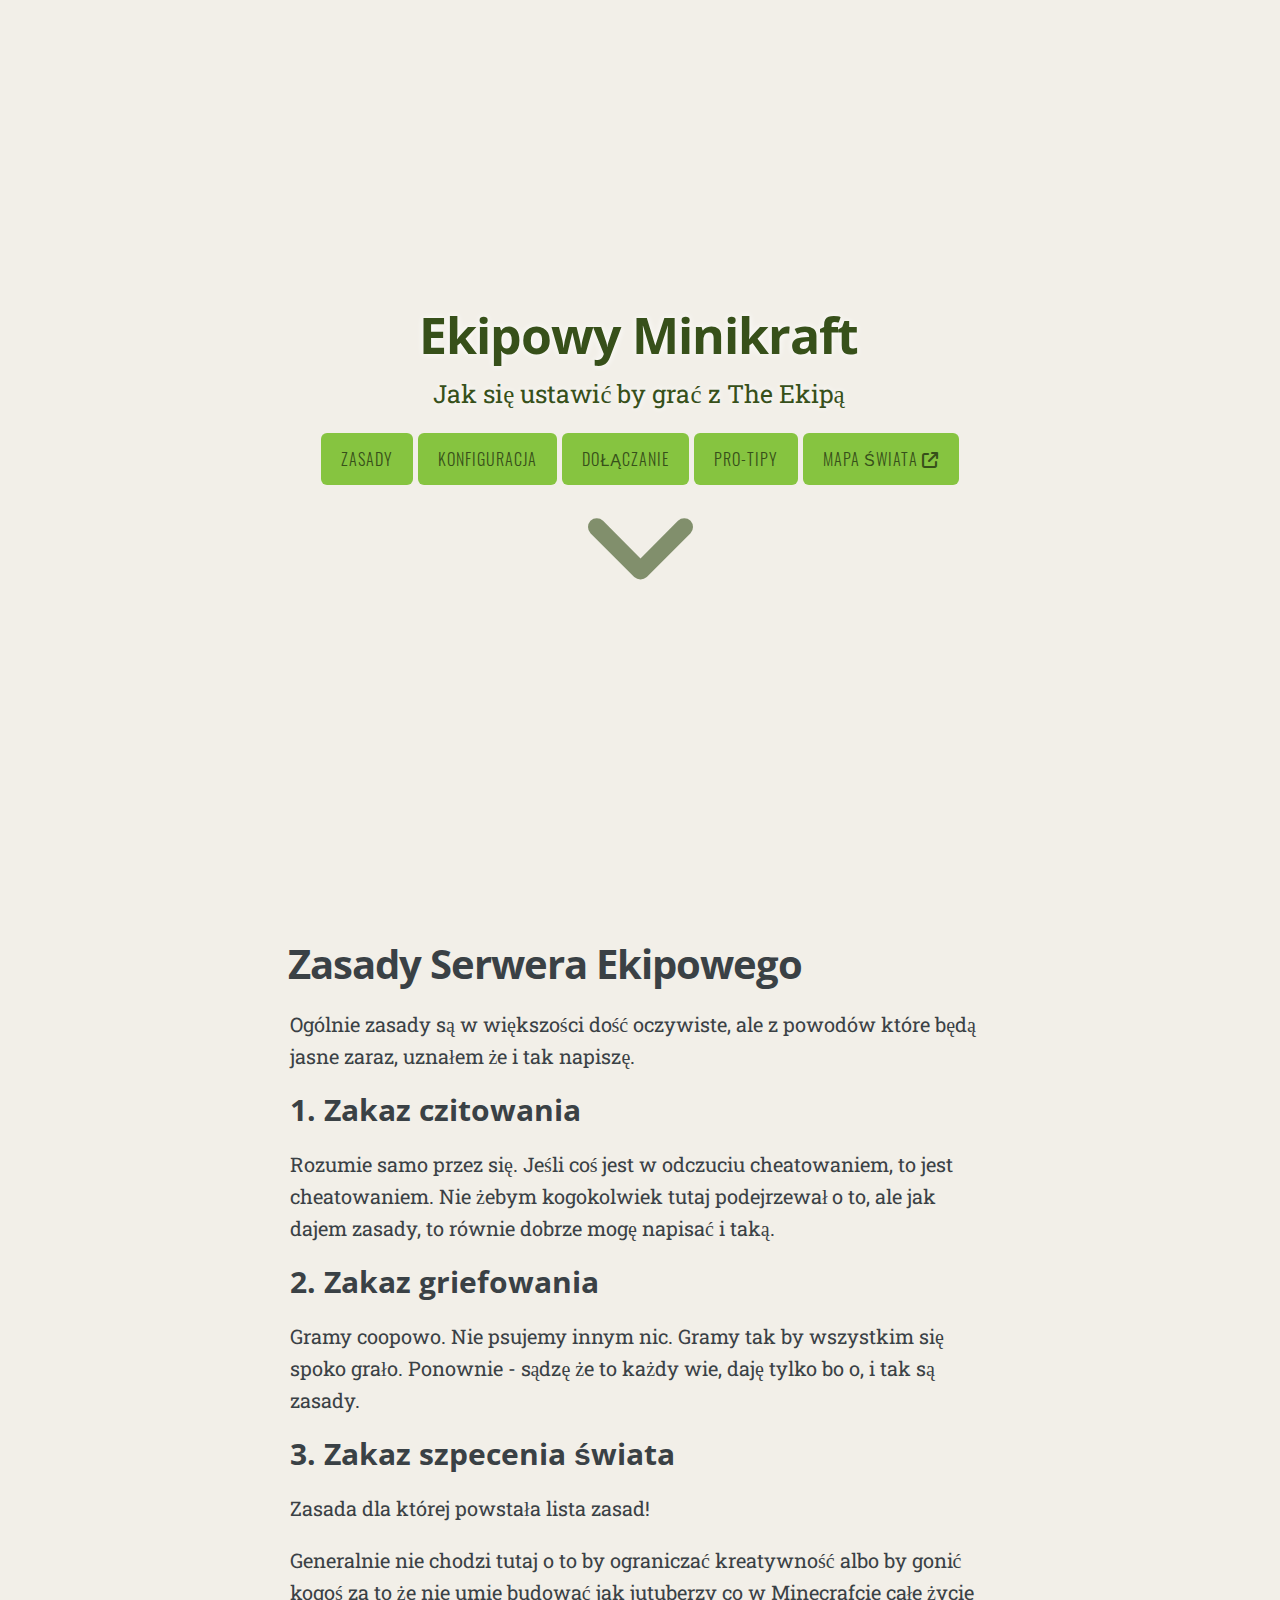
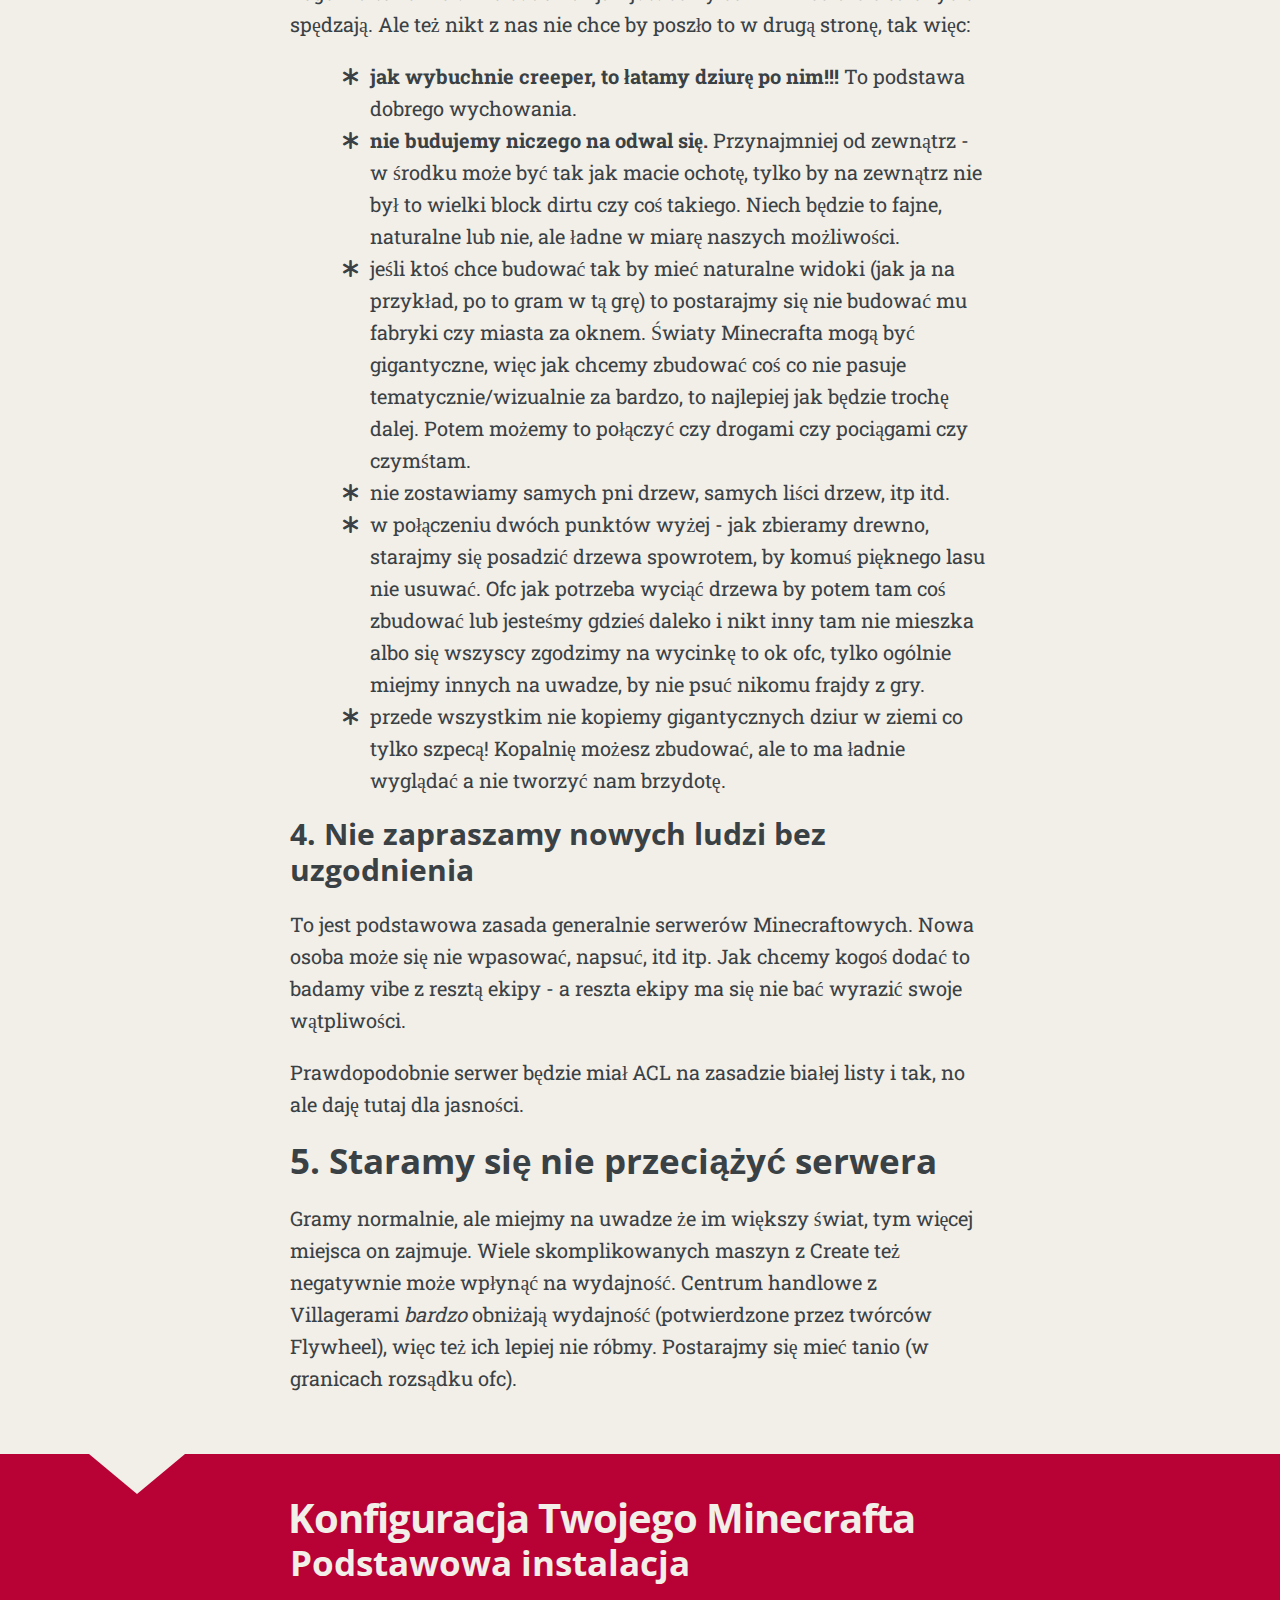
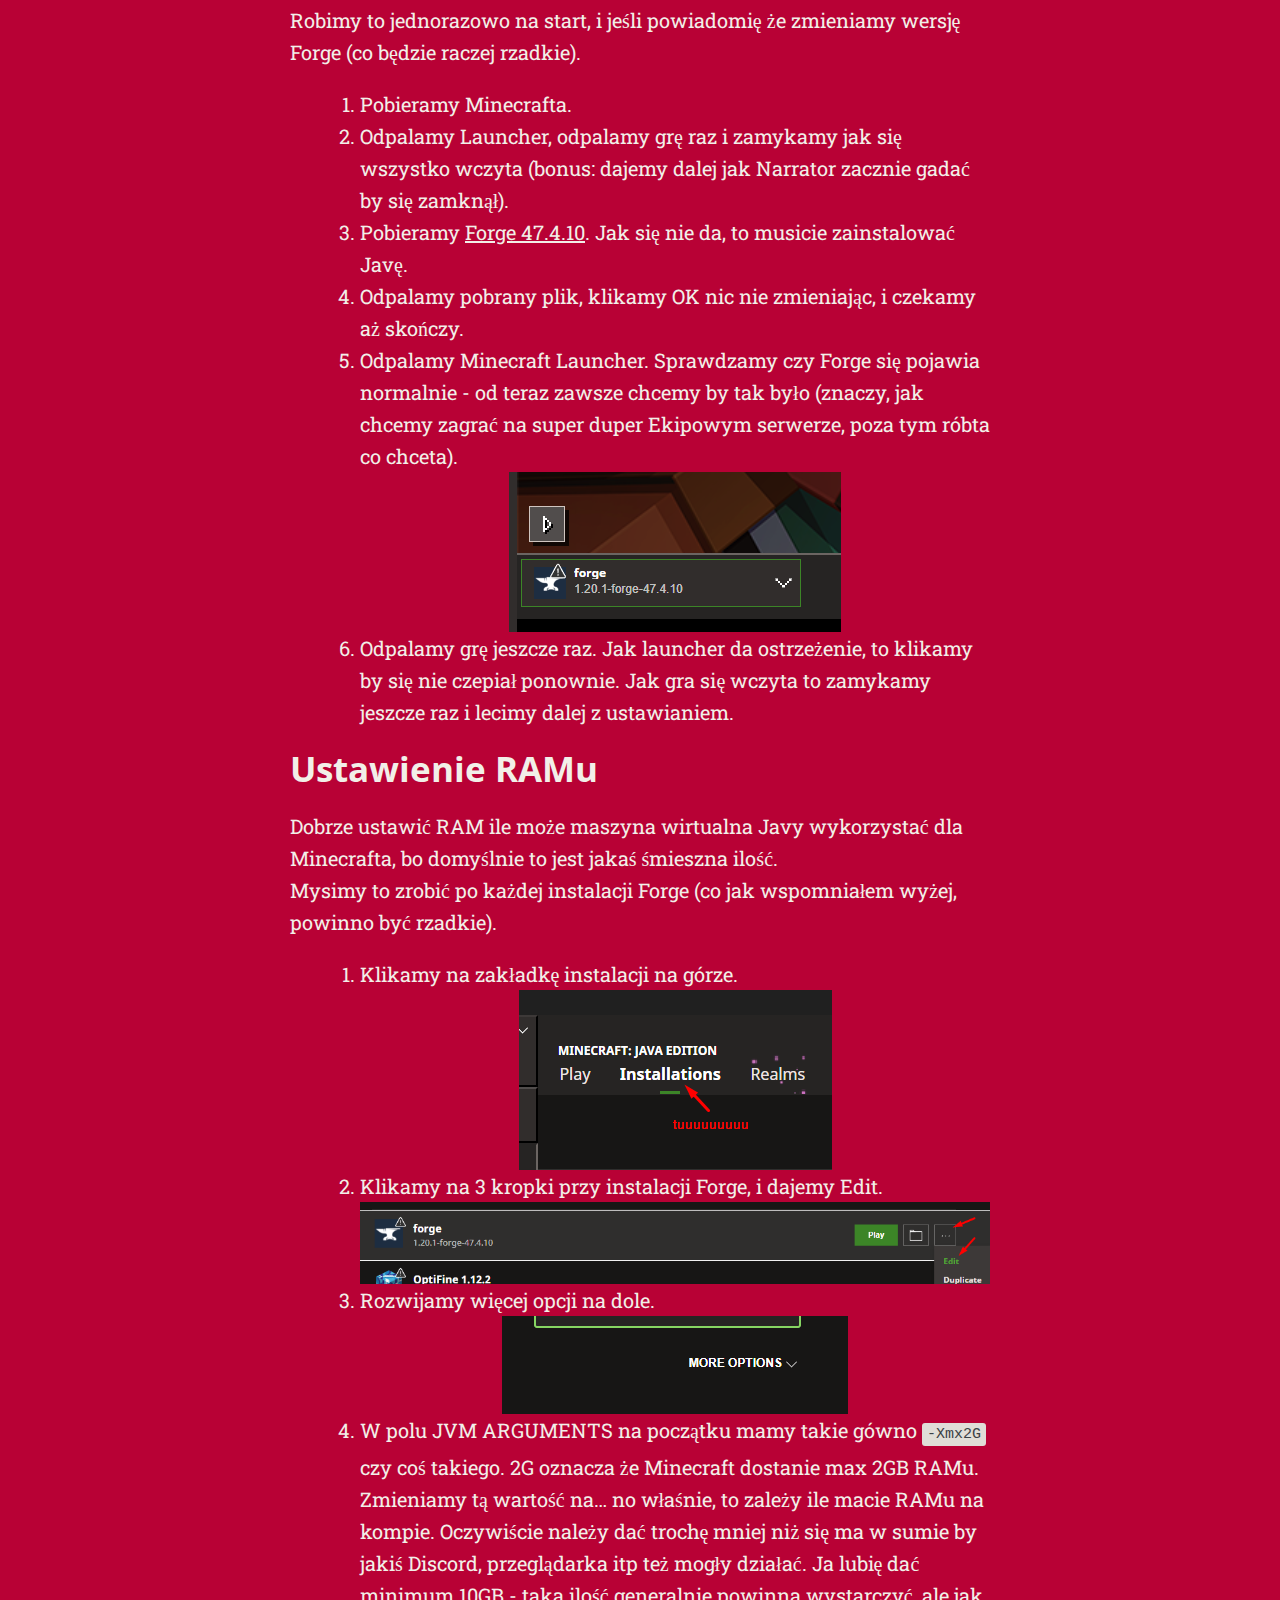
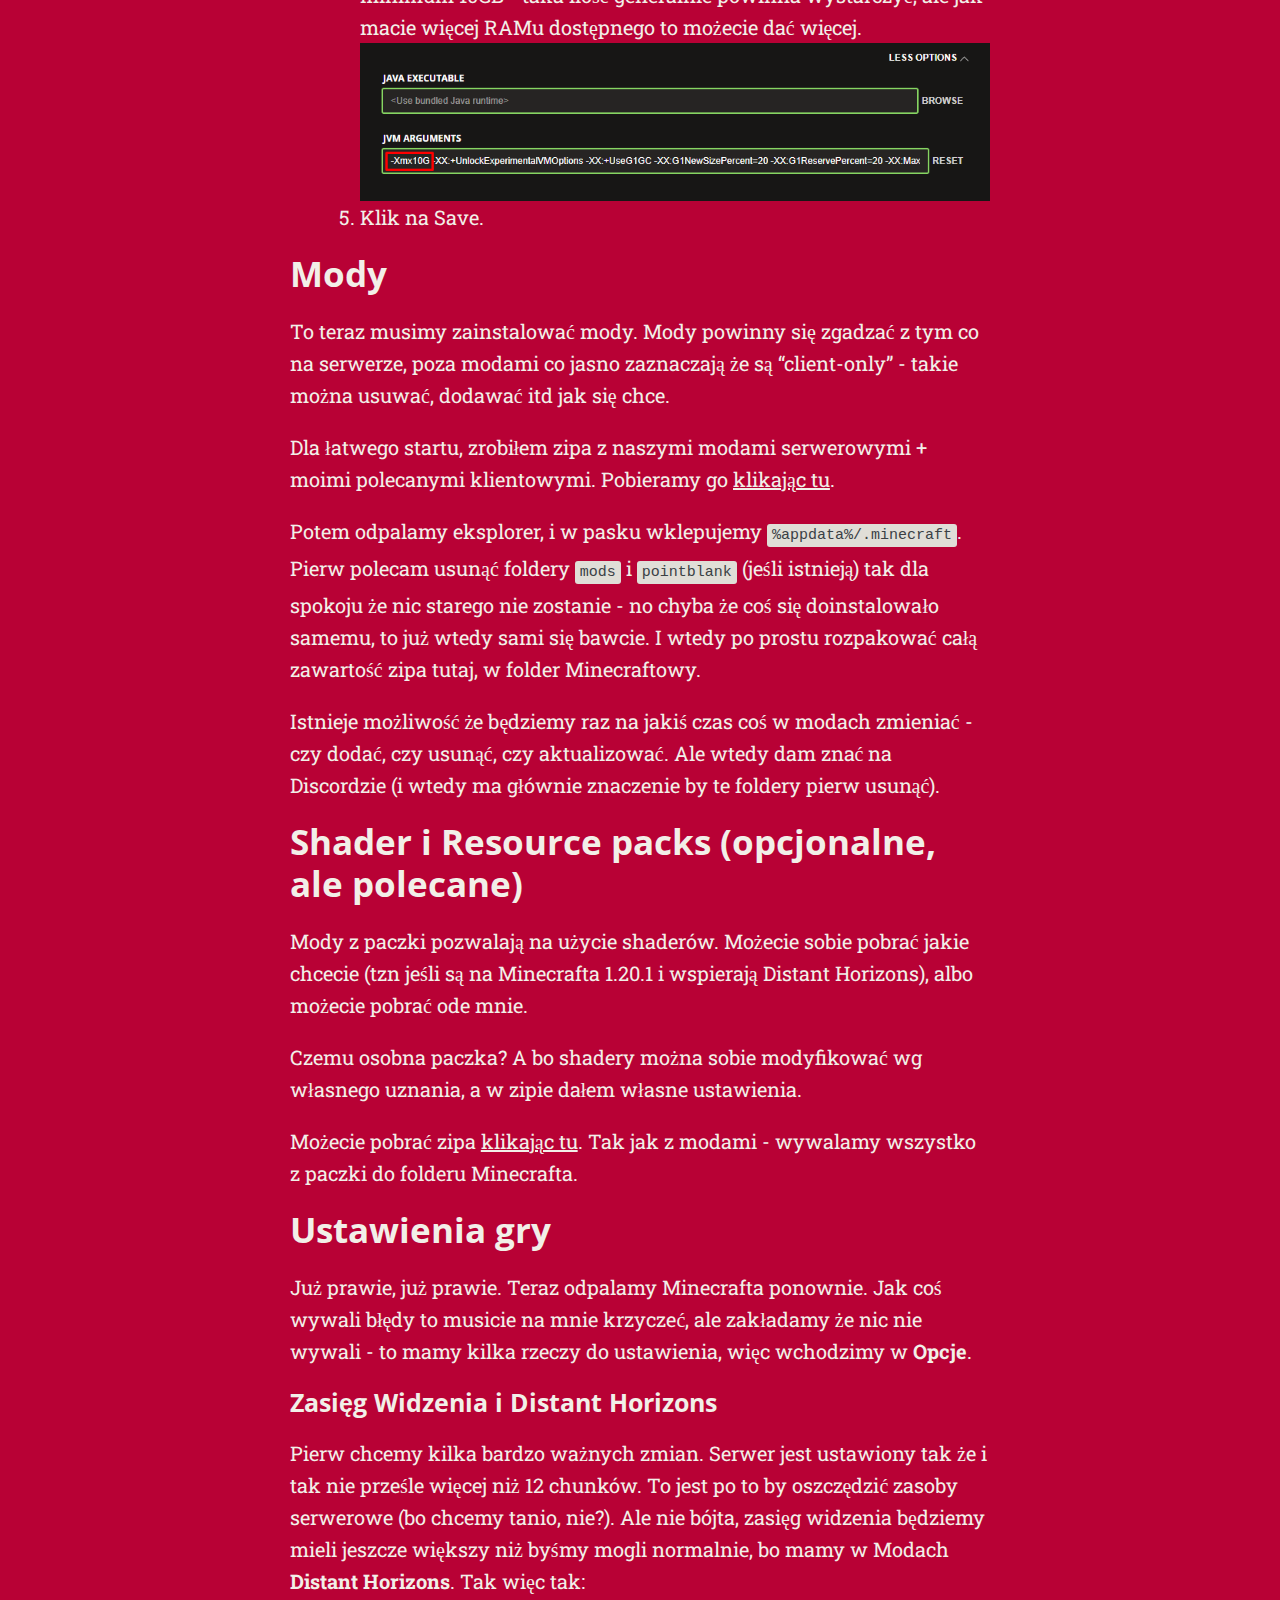
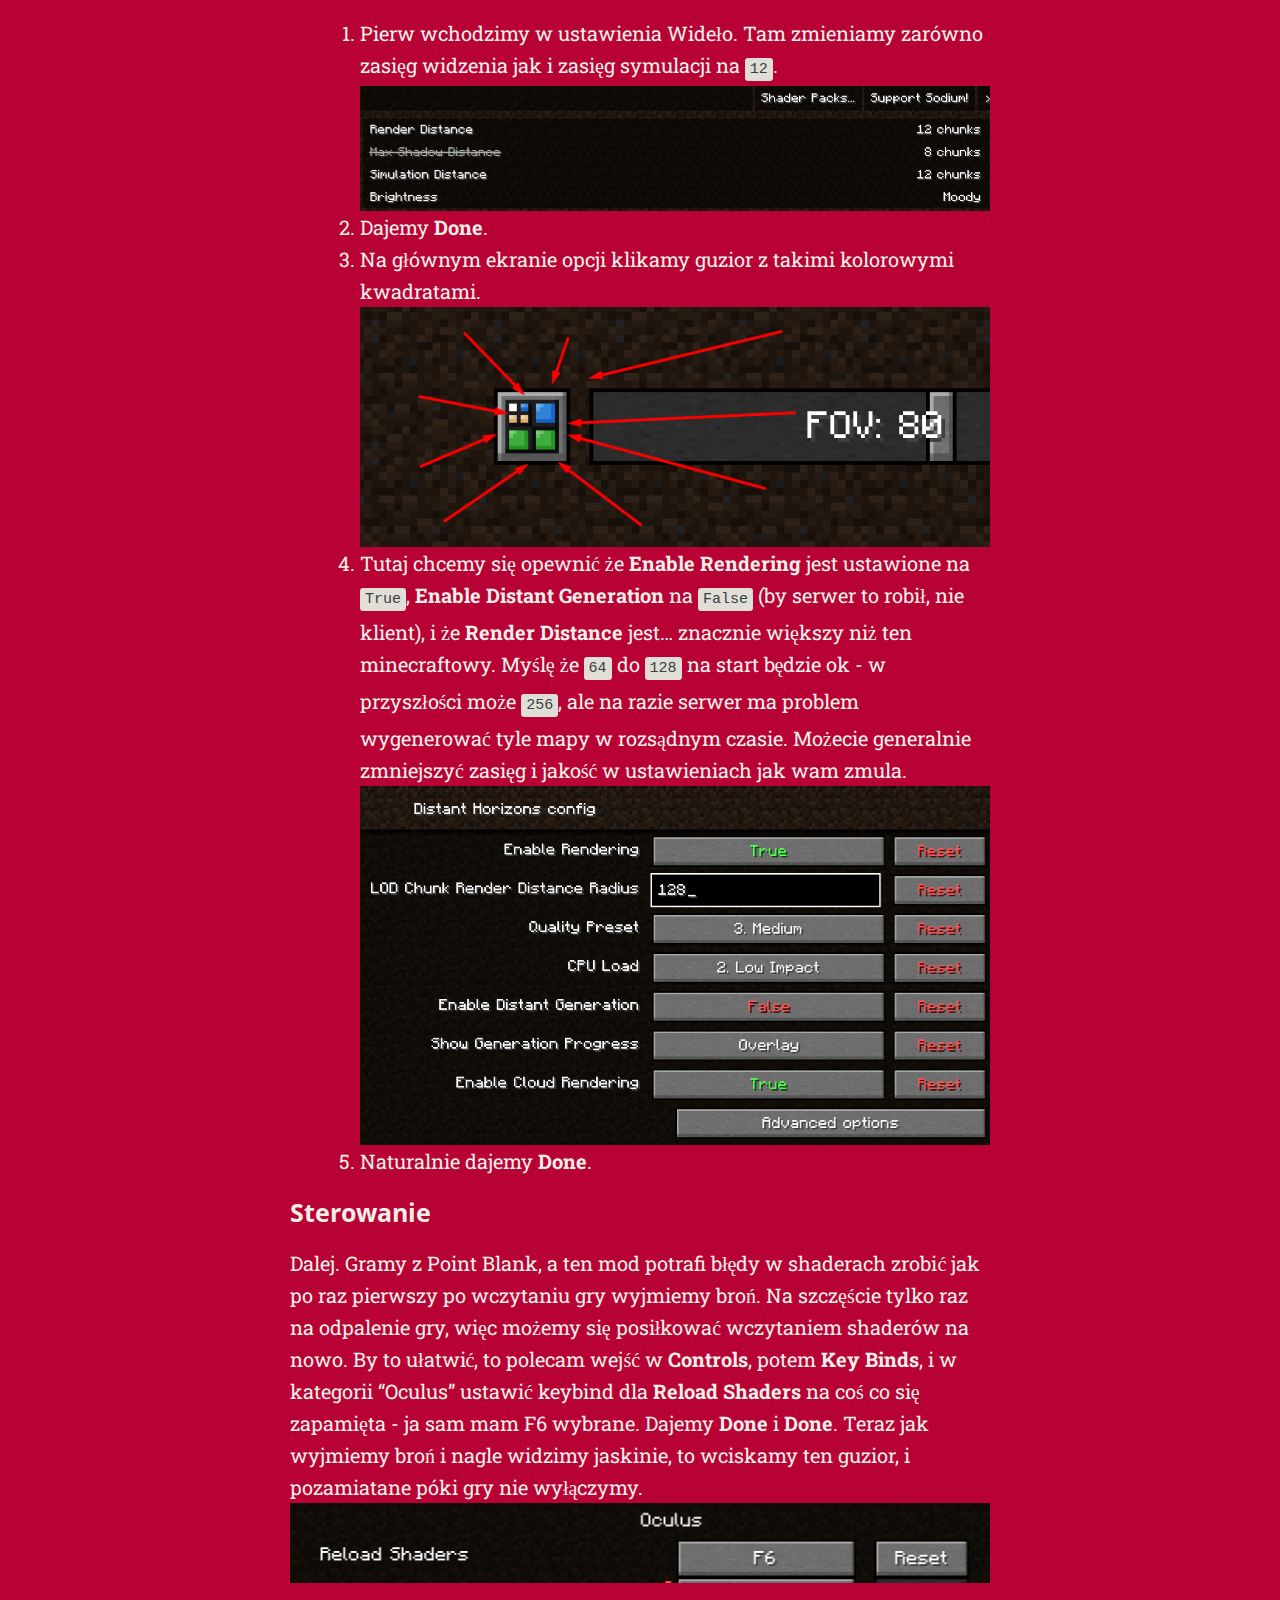
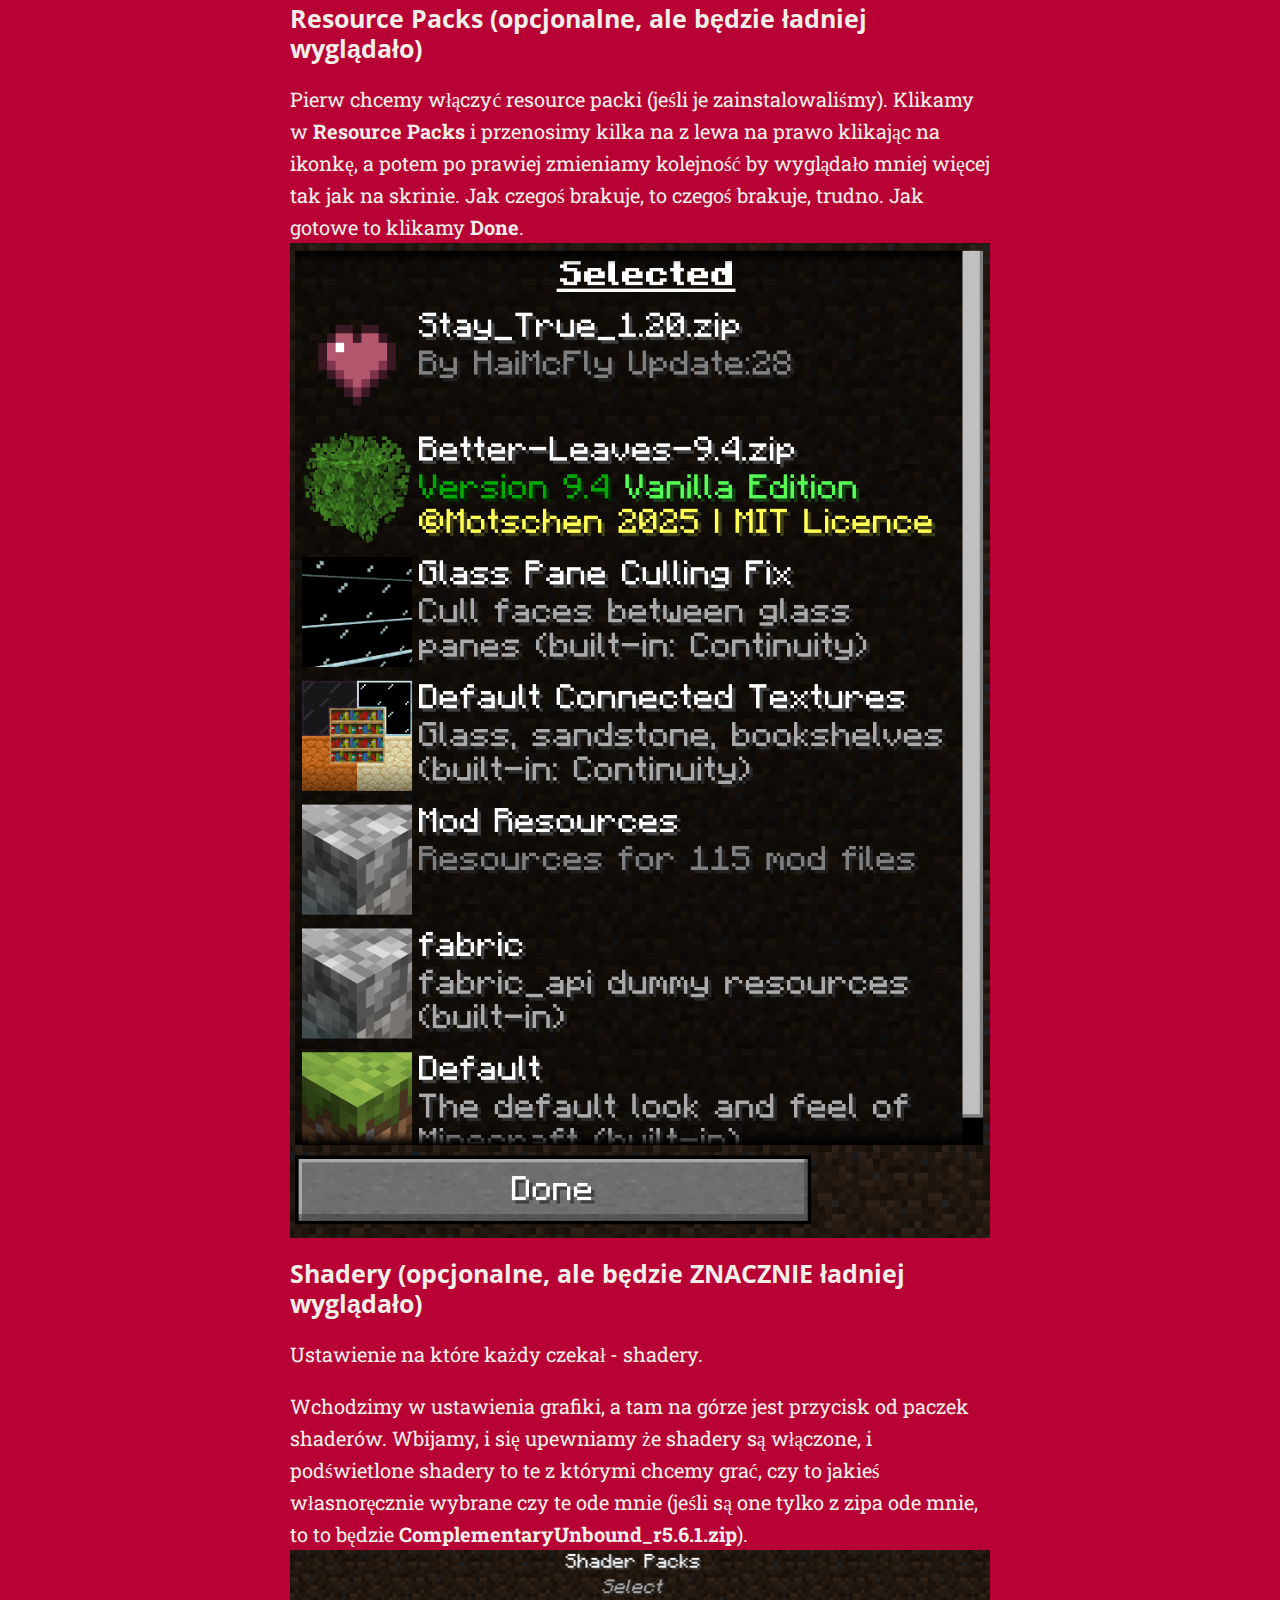
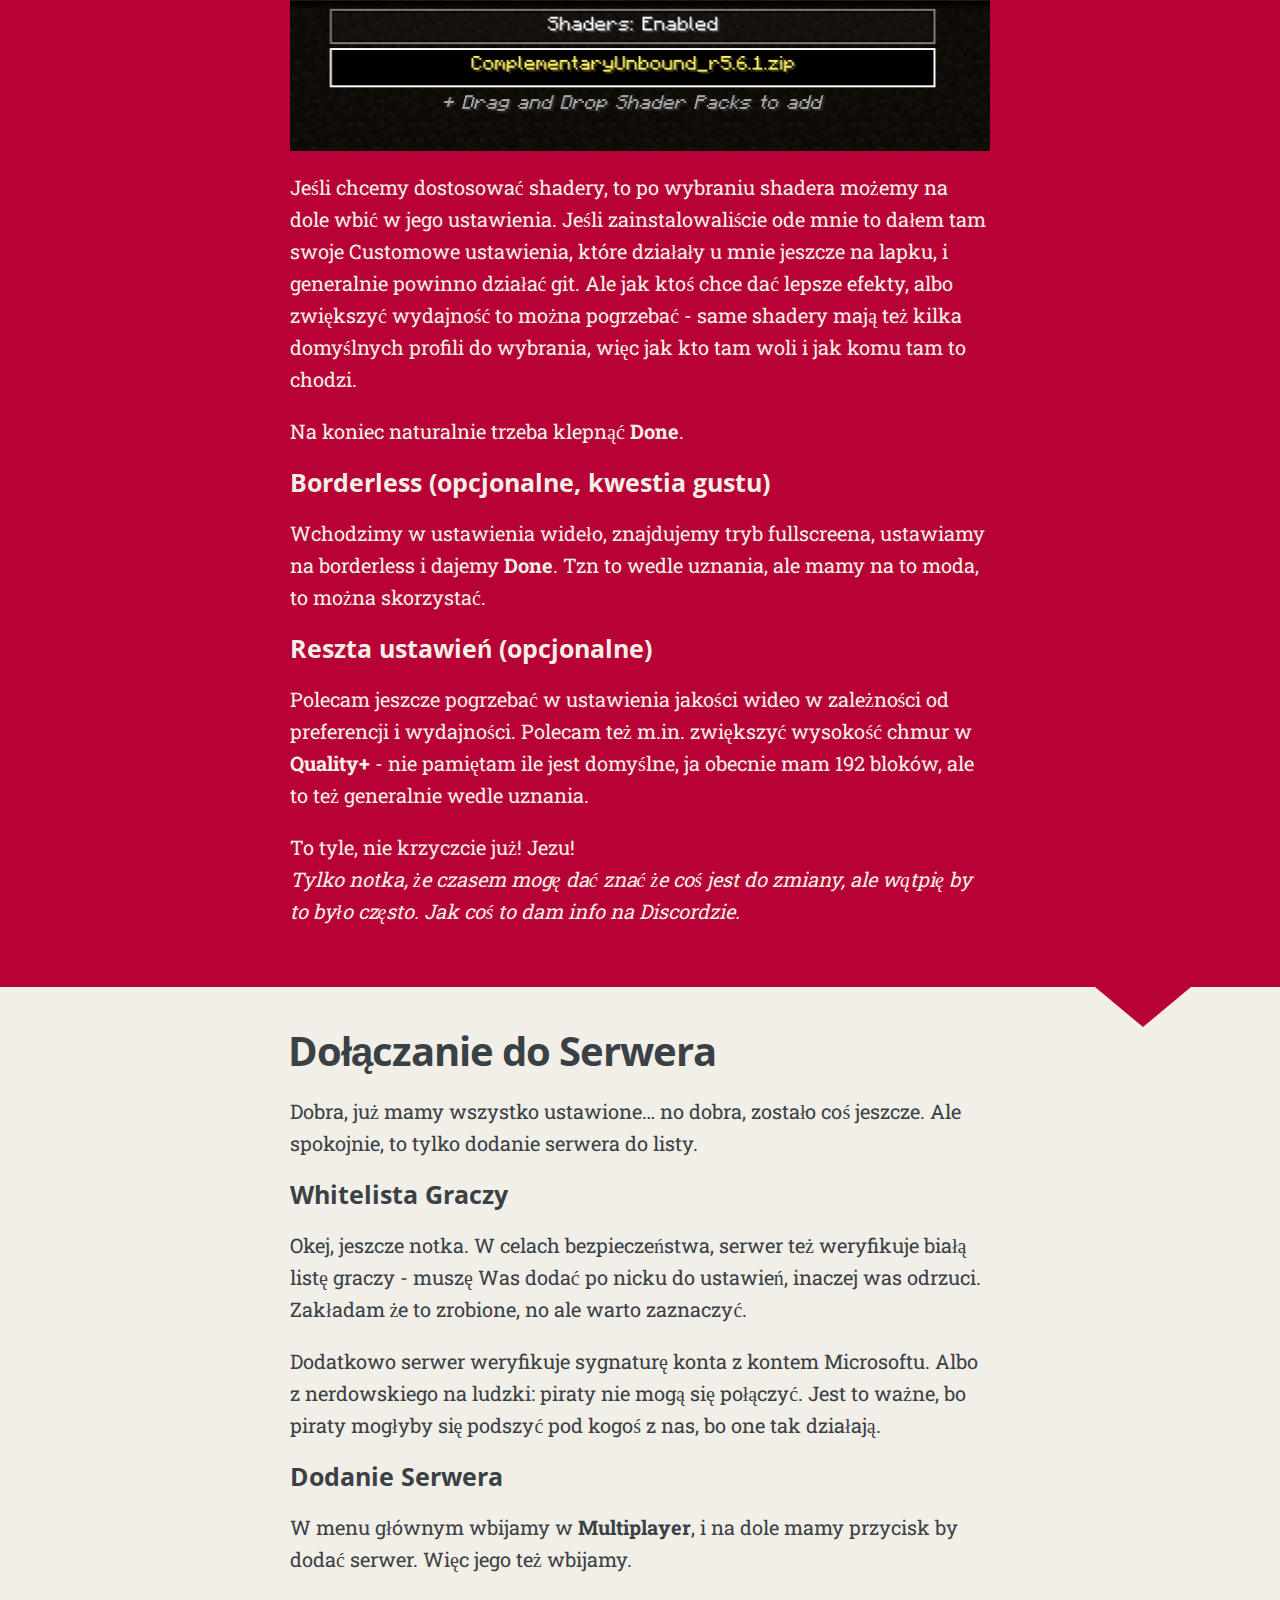
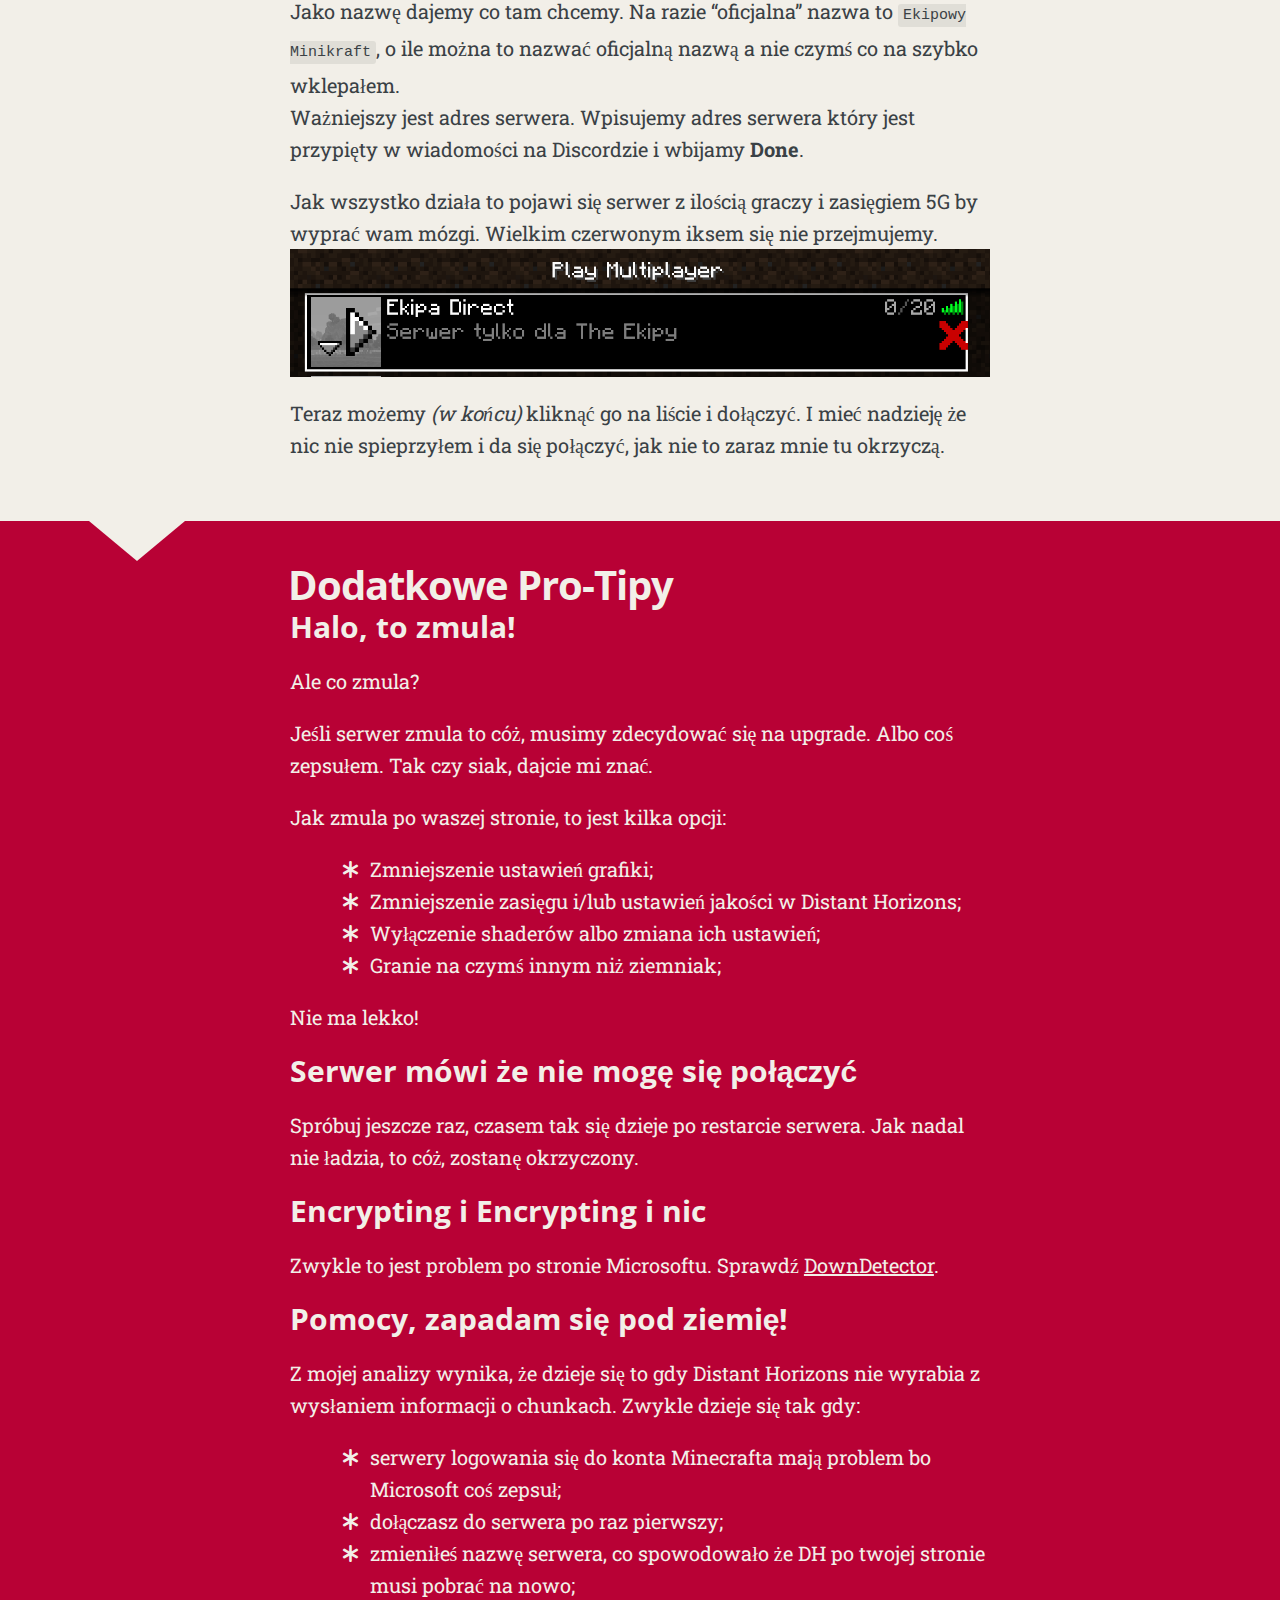
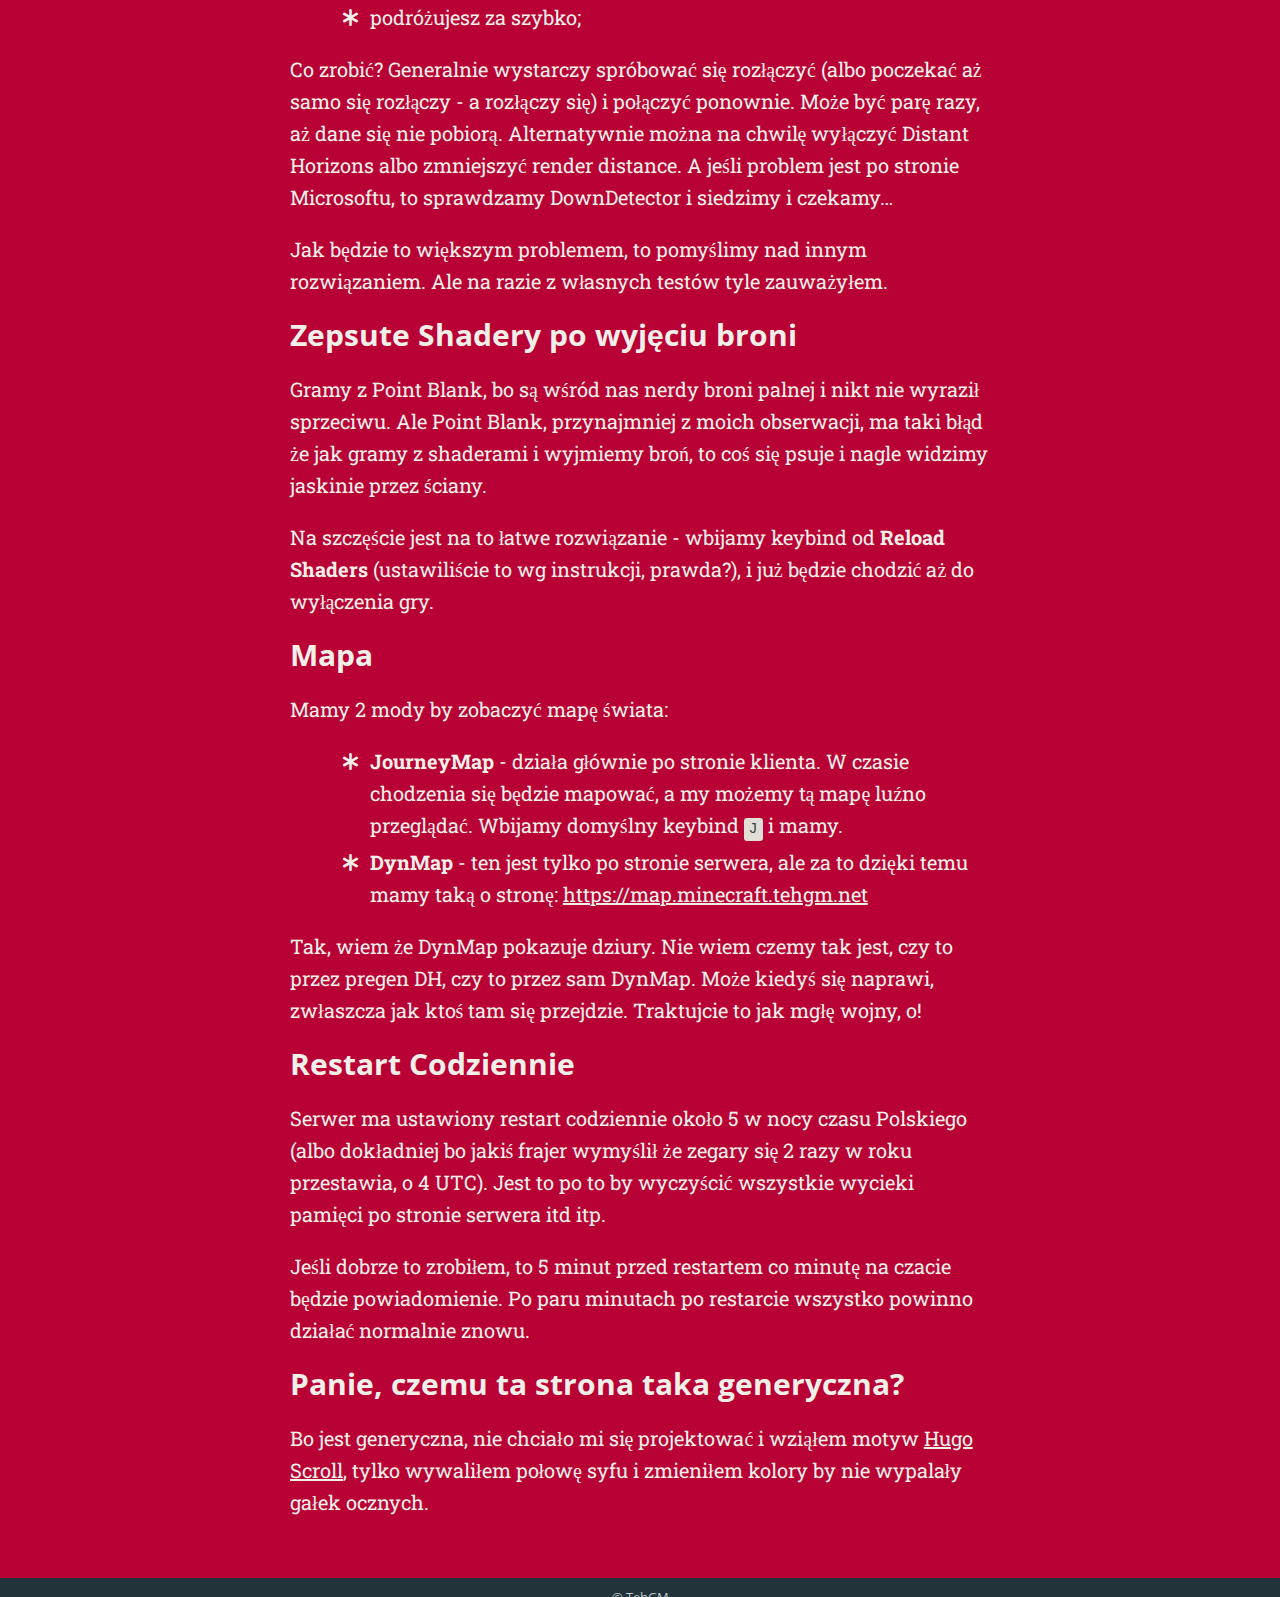
<file: index.html>
<!doctype html><html lang=pl><head><meta name=generator content="Hugo 0.152.2"><meta charset=utf-8><meta http-equiv=X-UA-Compatible content="IE=edge,chrome=1"><title>Ekipowy Minikraft</title><meta name=description content="Jak się ustawić by grać z The Ekipą"><meta name=referrer content="no-referrer-when-downgrade"><meta name=HandheldFriendly content="True"><meta name=MobileOptimized content="320"><meta name=viewport content="width=device-width,initial-scale=1"><link rel=stylesheet href=/css/style.min.99f9c337ef0dd4ad5a845be01e66f7d7167bef4a45ae46a0ceb60e26165b63e8.css type=text/css integrity="sha256-mfnDN+8N1K1ahFvgHmb31xZ770pFrkagzrYOJhZbY+g="><meta property="og:url" content="https://minecraft.tehgm.net/"><meta property="og:site_name" content="Ekipowy Minikraft"><meta property="og:title" content="Ekipowy Minikraft"><meta property="og:description" content="Jak się ustawić by grać z The Ekipą"><meta property="og:locale" content="pl"><meta property="og:type" content="website"><meta property="og:image" content="https://minecraft.tehgm.net/images/cover-image.jpg"><meta name=twitter:card content="summary_large_image"><meta name=twitter:image content="https://minecraft.tehgm.net/images/cover-image.jpg"><meta name=twitter:title content="Ekipowy Minikraft"><meta name=twitter:description content="Jak się ustawić by grać z The Ekipą"><meta itemprop=name content="Ekipowy Minikraft"><meta itemprop=description content="Jak się ustawić by grać z The Ekipą"><meta itemprop=image content="https://minecraft.tehgm.net/images/cover-image.jpg"><link rel=stylesheet href=https://minecraft.tehgm.net/css/custom.css></head><body><header id=site-head class=withCenteredImage><div class=vertical><div id=site-head-content class=inner><h1 class=blog-title>Ekipowy Minikraft</h1><h2 class=blog-description>Jak się ustawić by grać z The Ekipą</h2><a class='btn site-menu' data-title-anchor=zasady href=#zasady>Zasady</a>
<a class='btn site-menu' data-title-anchor=konfiguracja-minecrafta href=#konfiguracja-minecrafta>Konfiguracja</a>
<a class='btn site-menu' data-title-anchor=dołączanie-do-serwera href=#do%c5%82%c4%85czanie-do-serwera>Dołączanie</a>
<a class='btn site-menu' data-title-anchor=pro-tipy href=#pro-tipy>Pro-Tipy</a>
<a class='btn site-menu' href=https://map.minecraft.tehgm.net/>Mapa świata&nbsp;<i class="fa fa-external-link"></i></a>
<a id=header-arrow href=#zasady aria-label="Go to first section"><i class="fa fa-angle-down"></i></a></div></div></header><main class=content role=main><div class=fixed-nav><a class=fn-item item_index=0 href=./#site-head>Home</a>
<a class=fn-item item_index=1 href=#zasady>Zasady</a>
<a class=fn-item item_index=2 href=#konfiguracja-minecrafta>Konfiguracja Minecrafta</a>
<a class=fn-item item_index=3 href=#do%c5%82%c4%85czanie-do-serwera>Dołączanie do Serwera</a>
<a class=fn-item item_index=4 href=#pro-tipy>Pro-Tipy</a></div><div class=post-holder><article id=zasady class='post first'><header class=post-header><h2 class=post-title>Zasady Serwera Ekipowego</h2></header><section class=post-content><p>Ogólnie zasady są w większości dość oczywiste, ale z powodów które będą jasne zaraz, uznałem że i tak napiszę.</p><h4 id=1-zakaz-czitowania>1. Zakaz czitowania</h4><p>Rozumie samo przez się. Jeśli coś jest w odczuciu cheatowaniem, to jest cheatowaniem. Nie żebym kogokolwiek tutaj podejrzewał o to, ale jak dajem zasady, to równie dobrze mogę napisać i taką.</p><h4 id=2-zakaz-griefowania>2. Zakaz griefowania</h4><p>Gramy coopowo. Nie psujemy innym nic. Gramy tak by wszystkim się spoko grało. Ponownie - sądzę że to każdy wie, daję tylko bo o, i tak są zasady.</p><h4 id=3-zakaz-szpecenia-świata>3. Zakaz szpecenia świata</h4><p>Zasada dla której powstała lista zasad!</p><p>Generalnie nie chodzi tutaj o to by ograniczać kreatywność albo by gonić kogoś za to że nie umie budować jak jutuberzy co w Minecrafcie całe życie spędzają. Ale też nikt z nas nie chce by poszło to w drugą stronę, tak więc:</p><ul><li><strong>jak wybuchnie creeper, to łatamy dziurę po nim!!!</strong> To podstawa dobrego wychowania.</li><li><strong>nie budujemy niczego na odwal się.</strong> Przynajmniej od zewnątrz - w środku może być tak jak macie ochotę, tylko by na zewnątrz nie był to wielki block dirtu czy coś takiego. Niech będzie to fajne, naturalne lub nie, ale ładne w miarę naszych możliwości.</li><li>jeśli ktoś chce budować tak by mieć naturalne widoki (jak ja na przykład, po to gram w tą grę) to postarajmy się nie budować mu fabryki czy miasta za oknem. Światy Minecrafta mogą być gigantyczne, więc jak chcemy zbudować coś co nie pasuje tematycznie/wizualnie za bardzo, to najlepiej jak będzie trochę dalej. Potem możemy to połączyć czy drogami czy pociągami czy czymśtam.</li><li>nie zostawiamy samych pni drzew, samych liści drzew, itp itd.</li><li>w połączeniu dwóch punktów wyżej - jak zbieramy drewno, starajmy się posadzić drzewa spowrotem, by komuś pięknego lasu nie usuwać. Ofc jak potrzeba wyciąć drzewa by potem tam coś zbudować lub jesteśmy gdzieś daleko i nikt inny tam nie mieszka albo się wszyscy zgodzimy na wycinkę to ok ofc, tylko ogólnie miejmy innych na uwadze, by nie psuć nikomu frajdy z gry.</li><li>przede wszystkim nie kopiemy gigantycznych dziur w ziemi co tylko szpecą! Kopalnię możesz zbudować, ale to ma ładnie wyglądać a nie tworzyć nam brzydotę.</li></ul><h4 id=4-nie-zapraszamy-nowych-ludzi-bez-uzgodnienia>4. Nie zapraszamy nowych ludzi bez uzgodnienia</h4><p>To jest podstawowa zasada generalnie serwerów Minecraftowych. Nowa osoba może się nie wpasować, napsuć, itd itp. Jak chcemy kogoś dodać to badamy vibe z resztą ekipy - a reszta ekipy ma się nie bać wyrazić swoje wątpliwości.</p><p>Prawdopodobnie serwer będzie miał ACL na zasadzie białej listy i tak, no ale daję tutaj dla jasności.</p><h3 id=5-staramy-się-nie-przeciążyć-serwera>5. Staramy się nie przeciążyć serwera</h3><p>Gramy normalnie, ale miejmy na uwadze że im większy świat, tym więcej miejsca on zajmuje. Wiele skomplikowanych maszyn z Create też negatywnie może wpłynąć na wydajność. Centrum handlowe z Villagerami <em>bardzo</em> obniżają wydajność (potwierdzone przez twórców Flywheel), więc też ich lepiej nie róbmy. Postarajmy się mieć tanio (w granicach rozsądku ofc).</p></section></article><div class='post-after light'></div></div><div class='post-holder dark'><article id=konfiguracja-minecrafta class=post><header class=post-header><h2 class=post-title>Konfiguracja Twojego Minecrafta</h2></header><section class=post-content><h3 id=podstawowa-instalacja>Podstawowa instalacja</h3><p>Robimy to jednorazowo na start, i jeśli powiadomię że zmieniamy wersję Forge (co będzie raczej rzadkie).</p><ol><li>Pobieramy Minecrafta.</li><li>Odpalamy Launcher, odpalamy grę raz i zamykamy jak się wszystko wczyta (bonus: dajemy dalej jak Narrator zacznie gadać by się zamknął).</li><li>Pobieramy <a href=https://maven.minecraftforge.net/net/minecraftforge/forge/1.20.1-47.4.10/forge-1.20.1-47.4.10-installer.jar>Forge 47.4.10</a>. Jak się nie da, to musicie zainstalować Javę.</li><li>Odpalamy pobrany plik, klikamy OK nic nie zmieniając, i czekamy aż skończy.</li><li>Odpalamy Minecraft Launcher. Sprawdzamy czy Forge się pojawia normalnie - od teraz zawsze chcemy by tak było (znaczy, jak chcemy zagrać na super duper Ekipowym serwerze, poza tym róbta co chceta).
<img src=/images/forge-in-launcher.png alt="Forge in Launcher"></li><li>Odpalamy grę jeszcze raz. Jak launcher da ostrzeżenie, to klikamy by się nie czepiał ponownie. Jak gra się wczyta to zamykamy jeszcze raz i lecimy dalej z ustawianiem.</li></ol><h3 id=ustawienie-ramu>Ustawienie RAMu</h3><p>Dobrze ustawić RAM ile może maszyna wirtualna Javy wykorzystać dla Minecrafta, bo domyślnie to jest jakaś śmieszna ilość.<br>Mysimy to zrobić po każdej instalacji Forge (co jak wspomniałem wyżej, powinno być rzadkie).</p><ol><li>Klikamy na zakładkę instalacji na górze.
<img src=/images/launcher-installations-pl.png alt="Installations in Launcher"></li><li>Klikamy na 3 kropki przy instalacji Forge, i dajemy Edit.
<img src=/images/launcher-installations-forge-edit.png alt="Installations in Launcher"></li><li>Rozwijamy więcej opcji na dole.
<img src=/images/launcher-installations-more-options.png alt="Installations in Launcher"></li><li>W polu JVM ARGUMENTS na początku mamy takie gówno <code>-Xmx2G</code> czy coś takiego. 2G oznacza że Minecraft dostanie max 2GB RAMu. Zmieniamy tą wartość na&mldr; no właśnie, to zależy ile macie RAMu na kompie. Oczywiście należy dać trochę mniej niż się ma w sumie by jakiś Discord, przeglądarka itp też mogły działać. Ja lubię dać minimum 10GB - taka ilość generalnie powinna wystarczyć, ale jak macie więcej RAMu dostępnego to możecie dać więcej.
<img src=/images/launcher-installations-ram.png alt="Installations in Launcher"></li><li>Klik na Save.</li></ol><h3 id=mody>Mody</h3><p>To teraz musimy zainstalować mody. Mody powinny się zgadzać z tym co na serwerze, poza modami co jasno zaznaczają że są &ldquo;client-only&rdquo; - takie można usuwać, dodawać itd jak się chce.</p><p>Dla łatwego startu, zrobiłem zipa z naszymi modami serwerowymi + moimi polecanymi klientowymi. Pobieramy go <a href=https://mega.nz/file/x8sX2SDJ#dSUzThF0ILwwtW33ir1kxdUIqh-4vdouy1puvGJwpLA>klikając tu</a>.</p><p>Potem odpalamy eksplorer, i w pasku wklepujemy <code>%appdata%/.minecraft</code>. Pierw polecam usunąć foldery <code>mods</code> i <code>pointblank</code> (jeśli istnieją) tak dla spokoju że nic starego nie zostanie - no chyba że coś się doinstalowało samemu, to już wtedy sami się bawcie. I wtedy po prostu rozpakować całą zawartość zipa tutaj, w folder Minecraftowy.</p><p>Istnieje możliwość że będziemy raz na jakiś czas coś w modach zmieniać - czy dodać, czy usunąć, czy aktualizować. Ale wtedy dam znać na Discordzie (i wtedy ma głównie znaczenie by te foldery pierw usunąć).</p><h3 id=shader-i-resource-packs-opcjonalne-ale-polecane>Shader i Resource packs (opcjonalne, ale polecane)</h3><p>Mody z paczki pozwalają na użycie shaderów. Możecie sobie pobrać jakie chcecie (tzn jeśli są na Minecrafta 1.20.1 i wspierają Distant Horizons), albo możecie pobrać ode mnie.</p><p>Czemu osobna paczka? A bo shadery można sobie modyfikować wg własnego uznania, a w zipie dałem własne ustawienia.</p><p>Możecie pobrać zipa <a href="/dl/shaders-resources-latest.zip?v=2">klikając tu</a>. Tak jak z modami - wywalamy wszystko z paczki do folderu Minecrafta.</p><h3 id=ustawienia-gry>Ustawienia gry</h3><p>Już prawie, już prawie. Teraz odpalamy Minecrafta ponownie. Jak coś wywali błędy to musicie na mnie krzyczeć, ale zakładamy że nic nie wywali - to mamy kilka rzeczy do ustawienia, więc wchodzimy w <strong>Opcje</strong>.</p><h5 id=zasięg-widzenia-i-distant-horizons>Zasięg Widzenia i Distant Horizons</h5><p>Pierw chcemy kilka bardzo ważnych zmian. Serwer jest ustawiony tak że i tak nie prześle więcej niż 12 chunków. To jest po to by oszczędzić zasoby serwerowe (bo chcemy tanio, nie?). Ale nie bójta, zasięg widzenia będziemy mieli jeszcze większy niż byśmy mogli normalnie, bo mamy w Modach <strong>Distant Horizons</strong>. Tak więc tak:</p><ol><li>Pierw wchodzimy w ustawienia Wideło. Tam zmieniamy zarówno zasięg widzenia jak i zasięg symulacji na <code>12</code>.
<img src=/images/render-distance.png alt="Render Distance"></li><li>Dajemy <strong>Done</strong>.</li><li>Na głównym ekranie opcji klikamy guzior z takimi kolorowymi kwadratami.
<img src=/images/dh-settings-button.png alt="Distant Horizons Settings Button"></li><li>Tutaj chcemy się opewnić że <strong>Enable Rendering</strong> jest ustawione na <code>True</code>, <strong>Enable Distant Generation</strong> na <code>False</code> (by serwer to robił, nie klient), i że <strong>Render Distance</strong> jest&mldr; znacznie większy niż ten minecraftowy. Myślę że <code>64</code> do <code>128</code> na start będzie ok - w przyszłości może <code>256</code>, ale na razie serwer ma problem wygenerować tyle mapy w rozsądnym czasie. Możecie generalnie zmniejszyć zasięg i jakość w ustawieniach jak wam zmula.
<img src=/images/dh-settings-128.png alt="Distant Horizons Settings"></li><li>Naturalnie dajemy <strong>Done</strong>.</li></ol><h5 id=sterowanie>Sterowanie</h5><p>Dalej. Gramy z Point Blank, a ten mod potrafi błędy w shaderach zrobić jak po raz pierwszy po wczytaniu gry wyjmiemy broń. Na szczęście tylko raz na odpalenie gry, więc możemy się posiłkować wczytaniem shaderów na nowo. By to ułatwić, to polecam wejść w <strong>Controls</strong>, potem <strong>Key Binds</strong>, i w kategorii &ldquo;Oculus&rdquo; ustawić keybind dla <strong>Reload Shaders</strong> na coś co się zapamięta - ja sam mam F6 wybrane. Dajemy <strong>Done</strong> i <strong>Done</strong>. Teraz jak wyjmiemy broń i nagle widzimy jaskinie, to wciskamy ten guzior, i pozamiatane póki gry nie wyłączymy.
<img src=/images/reload-shaders-keybind.png alt="Reload Shaders Keybind"></p><h5 id=resource-packs-opcjonalne-ale-będzie-ładniej-wyglądało>Resource Packs (opcjonalne, ale będzie ładniej wyglądało)</h5><p>Pierw chcemy włączyć resource packi (jeśli je zainstalowaliśmy). Klikamy w <strong>Resource Packs</strong> i przenosimy kilka na z lewa na prawo klikając na ikonkę, a potem po prawiej zmieniamy kolejność by wyglądało mniej więcej tak jak na skrinie. Jak czegoś brakuje, to czegoś brakuje, trudno. Jak gotowe to klikamy <strong>Done</strong>.
<img src=/images/resourcepacks-selection.png alt="Resource Packs Selection"></p><h5 id=shadery-opcjonalne-ale-będzie-znacznie-ładniej-wyglądało>Shadery (opcjonalne, ale będzie ZNACZNIE ładniej wyglądało)</h5><p>Ustawienie na które każdy czekał - shadery.</p><p>Wchodzimy w ustawienia grafiki, a tam na górze jest przycisk od paczek shaderów. Wbijamy, i się upewniamy że shadery są włączone, i podświetlone shadery to te z którymi chcemy grać, czy to jakieś własnoręcznie wybrane czy te ode mnie (jeśli są one tylko z zipa ode mnie, to to będzie <strong>ComplementaryUnbound_r5.6.1.zip</strong>).
<img src=/images/shaders-selection.png alt="Shader Packs Selection"></p><p>Jeśli chcemy dostosować shadery, to po wybraniu shadera możemy na dole wbić w jego ustawienia. Jeśli zainstalowaliście ode mnie to dałem tam swoje Customowe ustawienia, które działały u mnie jeszcze na lapku, i generalnie powinno działać git. Ale jak ktoś chce dać lepsze efekty, albo zwiększyć wydajność to można pogrzebać - same shadery mają też kilka domyślnych profili do wybrania, więc jak kto tam woli i jak komu tam to chodzi.</p><p>Na koniec naturalnie trzeba klepnąć <strong>Done</strong>.</p><h5 id=borderless-opcjonalne-kwestia-gustu>Borderless (opcjonalne, kwestia gustu)</h5><p>Wchodzimy w ustawienia wideło, znajdujemy tryb fullscreena, ustawiamy na borderless i dajemy <strong>Done</strong>. Tzn to wedle uznania, ale mamy na to moda, to można skorzystać.</p><h5 id=reszta-ustawień-opcjonalne>Reszta ustawień (opcjonalne)</h5><p>Polecam jeszcze pogrzebać w ustawienia jakości wideo w zależności od preferencji i wydajności. Polecam też m.in. zwiększyć wysokość chmur w <strong>Quality+</strong> - nie pamiętam ile jest domyślne, ja obecnie mam 192 bloków, ale to też generalnie wedle uznania.</p><p>To tyle, nie krzyczcie już! Jezu!<br><em>Tylko notka, że czasem mogę dać znać że coś jest do zmiany, ale wątpię by to było często. Jak coś to dam info na Discordzie.</em></p></section></article><div class=post-after></div></div><div class=post-holder><article id=dołączanie-do-serwera class=post><header class=post-header><h2 class=post-title>Dołączanie do Serwera</h2></header><section class=post-content><p>Dobra, już mamy wszystko ustawione&mldr; no dobra, zostało coś jeszcze. Ale spokojnie, to tylko dodanie serwera do listy.</p><h5 id=whitelista-graczy>Whitelista Graczy</h5><p>Okej, jeszcze notka. W celach bezpieczeństwa, serwer też weryfikuje białą listę graczy - muszę Was dodać po nicku do ustawień, inaczej was odrzuci. Zakładam że to zrobione, no ale warto zaznaczyć.</p><p>Dodatkowo serwer weryfikuje sygnaturę konta z kontem Microsoftu. Albo z nerdowskiego na ludzki: piraty nie mogą się połączyć. Jest to ważne, bo piraty mogłyby się podszyć pod kogoś z nas, bo one tak działają.</p><h5 id=dodanie-serwera>Dodanie Serwera</h5><p>W menu głównym wbijamy w <strong>Multiplayer</strong>, i na dole mamy przycisk by dodać serwer. Więc jego też wbijamy.</p><p>Jako nazwę dajemy co tam chcemy. Na razie &ldquo;oficjalna&rdquo; nazwa to <code>Ekipowy Minikraft</code>, o ile można to nazwać oficjalną nazwą a nie czymś co na szybko wklepałem.<br>Ważniejszy jest adres serwera. Wpisujemy adres serwera który jest przypięty w wiadomości na Discordzie i wbijamy <strong>Done</strong>.</p><p>Jak wszystko działa to pojawi się serwer z ilością graczy i zasięgiem 5G by wyprać wam mózgi. Wielkim czerwonym iksem się nie przejmujemy.
<img src=/images/server-list.png alt="Server on the List"></p><p>Teraz możemy <em>(w końcu)</em> kliknąć go na liście i dołączyć. I mieć nadzieję że nic nie spieprzyłem i da się połączyć, jak nie to zaraz mnie tu okrzyczą.</p></section></article><div class='post-after light'></div></div><div class='post-holder dark'><article id=pro-tipy class='post last'><header class=post-header><h2 class=post-title>Dodatkowe Pro-Tipy</h2></header><section class=post-content><h4 id=halo-to-zmula>Halo, to zmula!</h4><p>Ale co zmula?</p><p>Jeśli serwer zmula to cóż, musimy zdecydować się na upgrade. Albo coś zepsułem. Tak czy siak, dajcie mi znać.</p><p>Jak zmula po waszej stronie, to jest kilka opcji:</p><ul><li>Zmniejszenie ustawień grafiki;</li><li>Zmniejszenie zasięgu i/lub ustawień jakości w Distant Horizons;</li><li>Wyłączenie shaderów albo zmiana ich ustawień;</li><li>Granie na czymś innym niż ziemniak;</li></ul><p>Nie ma lekko!</p><h4 id=serwer-mówi-że-nie-mogę-się-połączyć>Serwer mówi że nie mogę się połączyć</h4><p>Spróbuj jeszcze raz, czasem tak się dzieje po restarcie serwera. Jak nadal nie ładzia, to cóż, zostanę okrzyczony.</p><h4 id=encrypting-i-encrypting-i-nic>Encrypting i Encrypting i nic</h4><p>Zwykle to jest problem po stronie Microsoftu. Sprawdź <a href=https://downdetector.com/status/minecraft/>DownDetector</a>.</p><h4 id=pomocy-zapadam-się-pod-ziemię>Pomocy, zapadam się pod ziemię!</h4><p>Z mojej analizy wynika, że dzieje się to gdy Distant Horizons nie wyrabia z wysłaniem informacji o chunkach. Zwykle dzieje się tak gdy:</p><ul><li>serwery logowania się do konta Minecrafta mają problem bo Microsoft coś zepsuł;</li><li>dołączasz do serwera po raz pierwszy;</li><li>zmieniłeś nazwę serwera, co spowodowało że DH po twojej stronie musi pobrać na nowo;</li><li>podróżujesz za szybko;</li></ul><p>Co zrobić? Generalnie wystarczy spróbować się rozłączyć (albo poczekać aż samo się rozłączy - a rozłączy się) i połączyć ponownie. Może być parę razy, aż dane się nie pobiorą. Alternatywnie można na chwilę wyłączyć Distant Horizons albo zmniejszyć render distance. A jeśli problem jest po stronie Microsoftu, to sprawdzamy DownDetector i siedzimy i czekamy&mldr;</p><p>Jak będzie to większym problemem, to pomyślimy nad innym rozwiązaniem. Ale na razie z własnych testów tyle zauważyłem.</p><h4 id=zepsute-shadery-po-wyjęciu-broni>Zepsute Shadery po wyjęciu broni</h4><p>Gramy z Point Blank, bo są wśród nas nerdy broni palnej i nikt nie wyraził sprzeciwu. Ale Point Blank, przynajmniej z moich obserwacji, ma taki błąd że jak gramy z shaderami i wyjmiemy broń, to coś się psuje i nagle widzimy jaskinie przez ściany.</p><p>Na szczęście jest na to łatwe rozwiązanie - wbijamy keybind od <strong>Reload Shaders</strong> (ustawiliście to wg instrukcji, prawda?), i już będzie chodzić aż do wyłączenia gry.</p><h4 id=mapa>Mapa</h4><p>Mamy 2 mody by zobaczyć mapę świata:</p><ul><li><strong>JourneyMap</strong> - działa głównie po stronie klienta. W czasie chodzenia się będzie mapować, a my możemy tą mapę luźno przeglądać. Wbijamy domyślny keybind <code>J</code> i mamy.</li><li><strong>DynMap</strong> - ten jest tylko po stronie serwera, ale za to dzięki temu mamy taką o stronę: <a href=https://map.minecraft.tehgm.net>https://map.minecraft.tehgm.net</a></li></ul><p>Tak, wiem że DynMap pokazuje dziury. Nie wiem czemy tak jest, czy to przez pregen DH, czy to przez sam DynMap. Może kiedyś się naprawi, zwłaszcza jak ktoś tam się przejdzie. Traktujcie to jak mgłę wojny, o!</p><h4 id=restart-codziennie>Restart Codziennie</h4><p>Serwer ma ustawiony restart codziennie około 5 w nocy czasu Polskiego (albo dokładniej bo jakiś frajer wymyślił że zegary się 2 razy w roku przestawia, o 4 UTC). Jest to po to by wyczyścić wszystkie wycieki pamięci po stronie serwera itd itp.</p><p>Jeśli dobrze to zrobiłem, to 5 minut przed restartem co minutę na czacie będzie powiadomienie. Po paru minutach po restarcie wszystko powinno działać normalnie znowu.</p><h4 id=panie-czemu-ta-strona-taka-generyczna>Panie, czemu ta strona taka generyczna?</h4><p>Bo jest generyczna, nie chciało mi się projektować i wziąłem motyw <a href=https://themes.gohugo.io/themes/hugo-scroll/>Hugo Scroll</a>, tylko wywaliłem połowę syfu i zmieniłem kolory by nie wypalały gałek ocznych.</p></section></article><div class=post-after></div></div></main><footer class=site-footer><div class=inner><section class=copyright>© TehGM</section></div></footer><script src=/js/script.min.e853a4dfd899ef0f5749c33d64e2388119f4f8f866221b83ae75f840abec921a.js integrity="sha256-6FOk39iZ7w9XScM9ZOI4gRn0+PhmIhuDrnX4QKvskho="></script><script>cssVars()</script></body></html>
</file>
